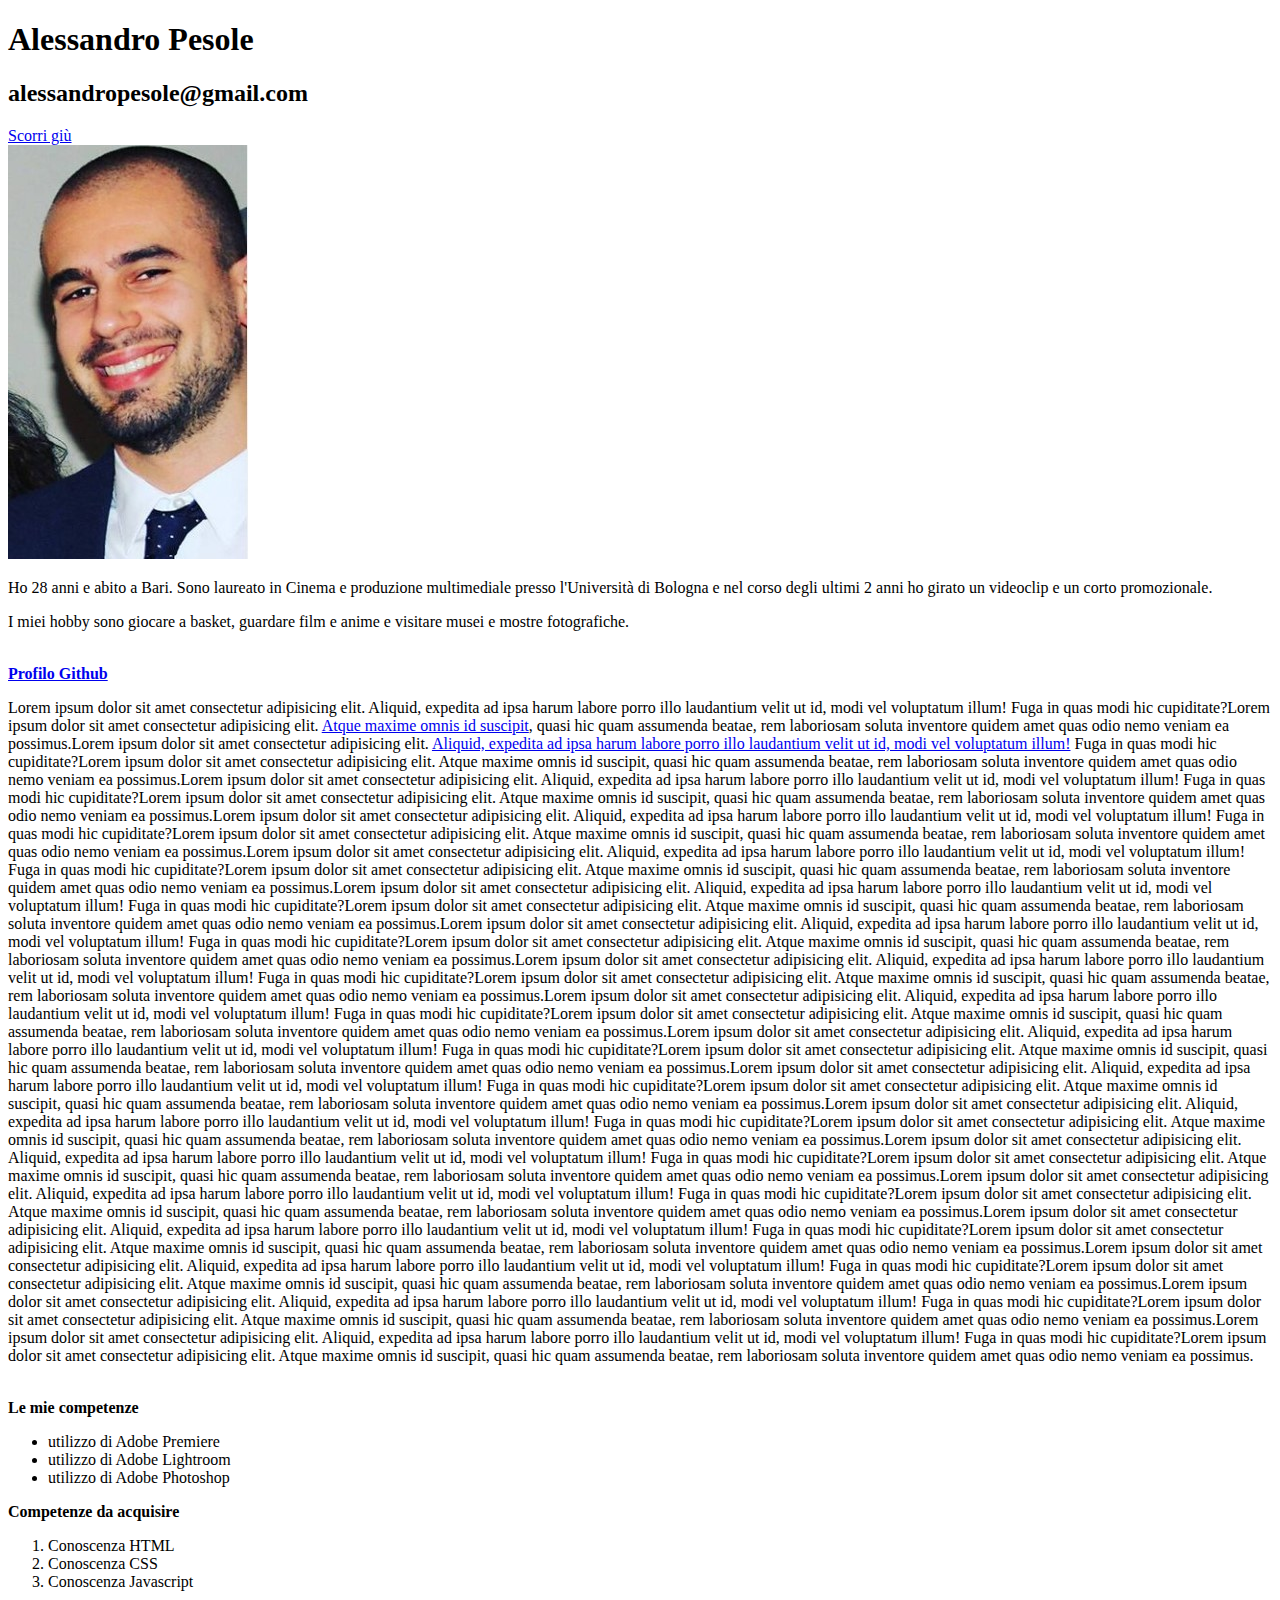
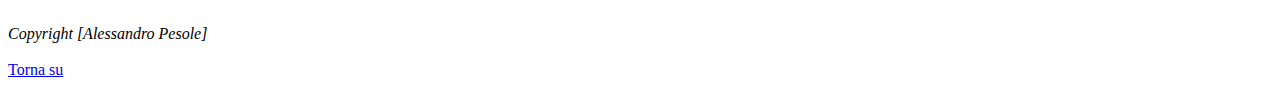
<file: Settimana 1/Giorno 1/index.html>
<!DOCTYPE html>
<html lang="it">

<head>
    <meta charset="UTF-8">
    <meta name="viewport" content="width=device-width, initial-scale=1.0">
    <title>Document</title>
</head>

<body>
    <a id="inizio"></a>
    <h1>Alessandro Pesole</h1>
    <h2>alessandropesole@gmail.com</h2>
    <a href="#footer">Scorri giù</a>
    <main>
    <a href="#"><img src="assets/images/Cattura (2).jpg" alt="Mia Foto" /></a>
    <p>
        Ho 28 anni e abito a Bari. Sono laureato in Cinema e produzione multimediale presso l'Università di Bologna e nel corso degli ultimi 2 anni ho girato un videoclip e un corto promozionale.
    </p>
    <p>
        I miei hobby sono giocare a basket, guardare film e anime e visitare musei e mostre fotografiche.
    </p>
    </main>
    <br />
    <a href="https://github.com/alessandropesole" title="profilo gitHub"><strong>Profilo Github</strong></a>
    <p>
        Lorem ipsum dolor sit amet consectetur adipisicing elit. Aliquid, expedita ad ipsa harum labore porro illo
        laudantium velit ut id, modi vel voluptatum illum! Fuga in quas modi hic cupiditate?Lorem ipsum dolor sit amet
        consectetur adipisicing elit. <a href=#>Atque maxime omnis id suscipit</a>, quasi hic quam assumenda beatae, rem laboriosam
        soluta inventore quidem amet quas odio nemo veniam ea possimus.Lorem ipsum dolor sit amet consectetur
        adipisicing elit. <a href="#">Aliquid, expedita ad ipsa harum labore porro illo laudantium velit ut id, modi vel voluptatum
        illum!</a> Fuga in quas modi hic cupiditate?Lorem ipsum dolor sit amet consectetur adipisicing elit. Atque maxime
        omnis id suscipit, quasi hic quam assumenda beatae, rem laboriosam soluta inventore quidem amet quas odio nemo
        veniam ea possimus.Lorem ipsum dolor sit amet consectetur adipisicing elit. Aliquid, expedita ad ipsa harum
        labore porro illo laudantium velit ut id, modi vel voluptatum illum! Fuga in quas modi hic cupiditate?Lorem
        ipsum dolor sit amet consectetur adipisicing elit. Atque maxime omnis id suscipit, quasi hic quam assumenda
        beatae, rem laboriosam soluta inventore quidem amet quas odio nemo veniam ea possimus.Lorem ipsum dolor sit amet
        consectetur adipisicing elit. Aliquid, expedita ad ipsa harum labore porro illo laudantium velit ut id, modi vel
        voluptatum illum! Fuga in quas modi hic cupiditate?Lorem ipsum dolor sit amet consectetur adipisicing elit.
        Atque maxime omnis id suscipit, quasi hic quam assumenda beatae, rem laboriosam soluta inventore quidem amet
        quas odio nemo veniam ea possimus.Lorem ipsum dolor sit amet consectetur adipisicing elit. Aliquid, expedita ad
        ipsa harum labore porro illo laudantium velit ut id, modi vel voluptatum illum! Fuga in quas modi hic
        cupiditate?Lorem ipsum dolor sit amet consectetur adipisicing elit. Atque maxime omnis id suscipit, quasi hic
        quam assumenda beatae, rem laboriosam soluta inventore quidem amet quas odio nemo veniam ea possimus.Lorem ipsum
        dolor sit amet consectetur adipisicing elit. Aliquid, expedita ad ipsa harum labore porro illo laudantium velit
        ut id, modi vel voluptatum illum! Fuga in quas modi hic cupiditate?Lorem ipsum dolor sit amet consectetur
        adipisicing elit. Atque maxime omnis id suscipit, quasi hic quam assumenda beatae, rem laboriosam soluta
        inventore quidem amet quas odio nemo veniam ea possimus.Lorem ipsum dolor sit amet consectetur adipisicing elit.
        Aliquid, expedita ad ipsa harum labore porro illo laudantium velit ut id, modi vel voluptatum illum! Fuga in
        quas modi hic cupiditate?Lorem ipsum dolor sit amet consectetur adipisicing elit. Atque maxime omnis id
        suscipit, quasi hic quam assumenda beatae, rem laboriosam soluta inventore quidem amet quas odio nemo veniam ea
        possimus.Lorem ipsum dolor sit amet consectetur adipisicing elit. Aliquid, expedita ad ipsa harum labore porro
        illo laudantium velit ut id, modi vel voluptatum illum! Fuga in quas modi hic cupiditate?Lorem ipsum dolor sit
        amet consectetur adipisicing elit. Atque maxime omnis id suscipit, quasi hic quam assumenda beatae, rem
        laboriosam soluta inventore quidem amet quas odio nemo veniam ea possimus.Lorem ipsum dolor sit amet consectetur
        adipisicing elit. Aliquid, expedita ad ipsa harum labore porro illo laudantium velit ut id, modi vel voluptatum
        illum! Fuga in quas modi hic cupiditate?Lorem ipsum dolor sit amet consectetur adipisicing elit. Atque maxime
        omnis id suscipit, quasi hic quam assumenda beatae, rem laboriosam soluta inventore quidem amet quas odio nemo
        veniam ea possimus.Lorem ipsum dolor sit amet consectetur adipisicing elit. Aliquid, expedita ad ipsa harum
        labore porro illo laudantium velit ut id, modi vel voluptatum illum! Fuga in quas modi hic cupiditate?Lorem
        ipsum dolor sit amet consectetur adipisicing elit. Atque maxime omnis id suscipit, quasi hic quam assumenda
        beatae, rem laboriosam soluta inventore quidem amet quas odio nemo veniam ea possimus.Lorem ipsum dolor sit amet
        consectetur adipisicing elit. Aliquid, expedita ad ipsa harum labore porro illo laudantium velit ut id, modi vel
        voluptatum illum! Fuga in quas modi hic cupiditate?Lorem ipsum dolor sit amet consectetur adipisicing elit.
        Atque maxime omnis id suscipit, quasi hic quam assumenda beatae, rem laboriosam soluta inventore quidem amet
        quas odio nemo veniam ea possimus.Lorem ipsum dolor sit amet consectetur adipisicing elit. Aliquid, expedita ad
        ipsa harum labore porro illo laudantium velit ut id, modi vel voluptatum illum! Fuga in quas modi hic
        cupiditate?Lorem ipsum dolor sit amet consectetur adipisicing elit. Atque maxime omnis id suscipit, quasi hic
        quam assumenda beatae, rem laboriosam soluta inventore quidem amet quas odio nemo veniam ea possimus.Lorem ipsum
        dolor sit amet consectetur adipisicing elit. Aliquid, expedita ad ipsa harum labore porro illo laudantium velit
        ut id, modi vel voluptatum illum! Fuga in quas modi hic cupiditate?Lorem ipsum dolor sit amet consectetur
        adipisicing elit. Atque maxime omnis id suscipit, quasi hic quam assumenda beatae, rem laboriosam soluta
        inventore quidem amet quas odio nemo veniam ea possimus.Lorem ipsum dolor sit amet consectetur adipisicing elit.
        Aliquid, expedita ad ipsa harum labore porro illo laudantium velit ut id, modi vel voluptatum illum! Fuga in
        quas modi hic cupiditate?Lorem ipsum dolor sit amet consectetur adipisicing elit. Atque maxime omnis id
        suscipit, quasi hic quam assumenda beatae, rem laboriosam soluta inventore quidem amet quas odio nemo veniam ea
        possimus.Lorem ipsum dolor sit amet consectetur adipisicing elit. Aliquid, expedita ad ipsa harum labore porro
        illo laudantium velit ut id, modi vel voluptatum illum! Fuga in quas modi hic cupiditate?Lorem ipsum dolor sit
        amet consectetur adipisicing elit. Atque maxime omnis id suscipit, quasi hic quam assumenda beatae, rem
        laboriosam soluta inventore quidem amet quas odio nemo veniam ea possimus.Lorem ipsum dolor sit amet consectetur
        adipisicing elit. Aliquid, expedita ad ipsa harum labore porro illo laudantium velit ut id, modi vel voluptatum
        illum! Fuga in quas modi hic cupiditate?Lorem ipsum dolor sit amet consectetur adipisicing elit. Atque maxime
        omnis id suscipit, quasi hic quam assumenda beatae, rem laboriosam soluta inventore quidem amet quas odio nemo
        veniam ea possimus.Lorem ipsum dolor sit amet consectetur adipisicing elit. Aliquid, expedita ad ipsa harum
        labore porro illo laudantium velit ut id, modi vel voluptatum illum! Fuga in quas modi hic cupiditate?Lorem
        ipsum dolor sit amet consectetur adipisicing elit. Atque maxime omnis id suscipit, quasi hic quam assumenda
        beatae, rem laboriosam soluta inventore quidem amet quas odio nemo veniam ea possimus.Lorem ipsum dolor sit amet
        consectetur adipisicing elit. Aliquid, expedita ad ipsa harum labore porro illo laudantium velit ut id, modi vel
        voluptatum illum! Fuga in quas modi hic cupiditate?Lorem ipsum dolor sit amet consectetur adipisicing elit.
        Atque maxime omnis id suscipit, quasi hic quam assumenda beatae, rem laboriosam soluta inventore quidem amet
        quas odio nemo veniam ea possimus.
    </p>
    <div>
    <p>
        <br />
        <b>Le mie competenze</b>
        <ul>
            <li>utilizzo di Adobe Premiere</li>
            <li>utilizzo di Adobe Lightroom</li>
            <li>utilizzo di Adobe Photoshop</li>
        </ul>
        <b>Competenze da acquisire</b>
        <ol>
            <li>Conoscenza HTML</li>
            <li>Conoscenza CSS</li>
            <li>Conoscenza Javascript</li>
        </ol>
    </p>
    </div>
    <br />
    <footer id="footer"> <i>Copyright [Alessandro Pesole]</i></footer>
    <br />
    <a href="#inizio" alt="Torna su">Torna su</a>
    
</body>

</html>
</file>
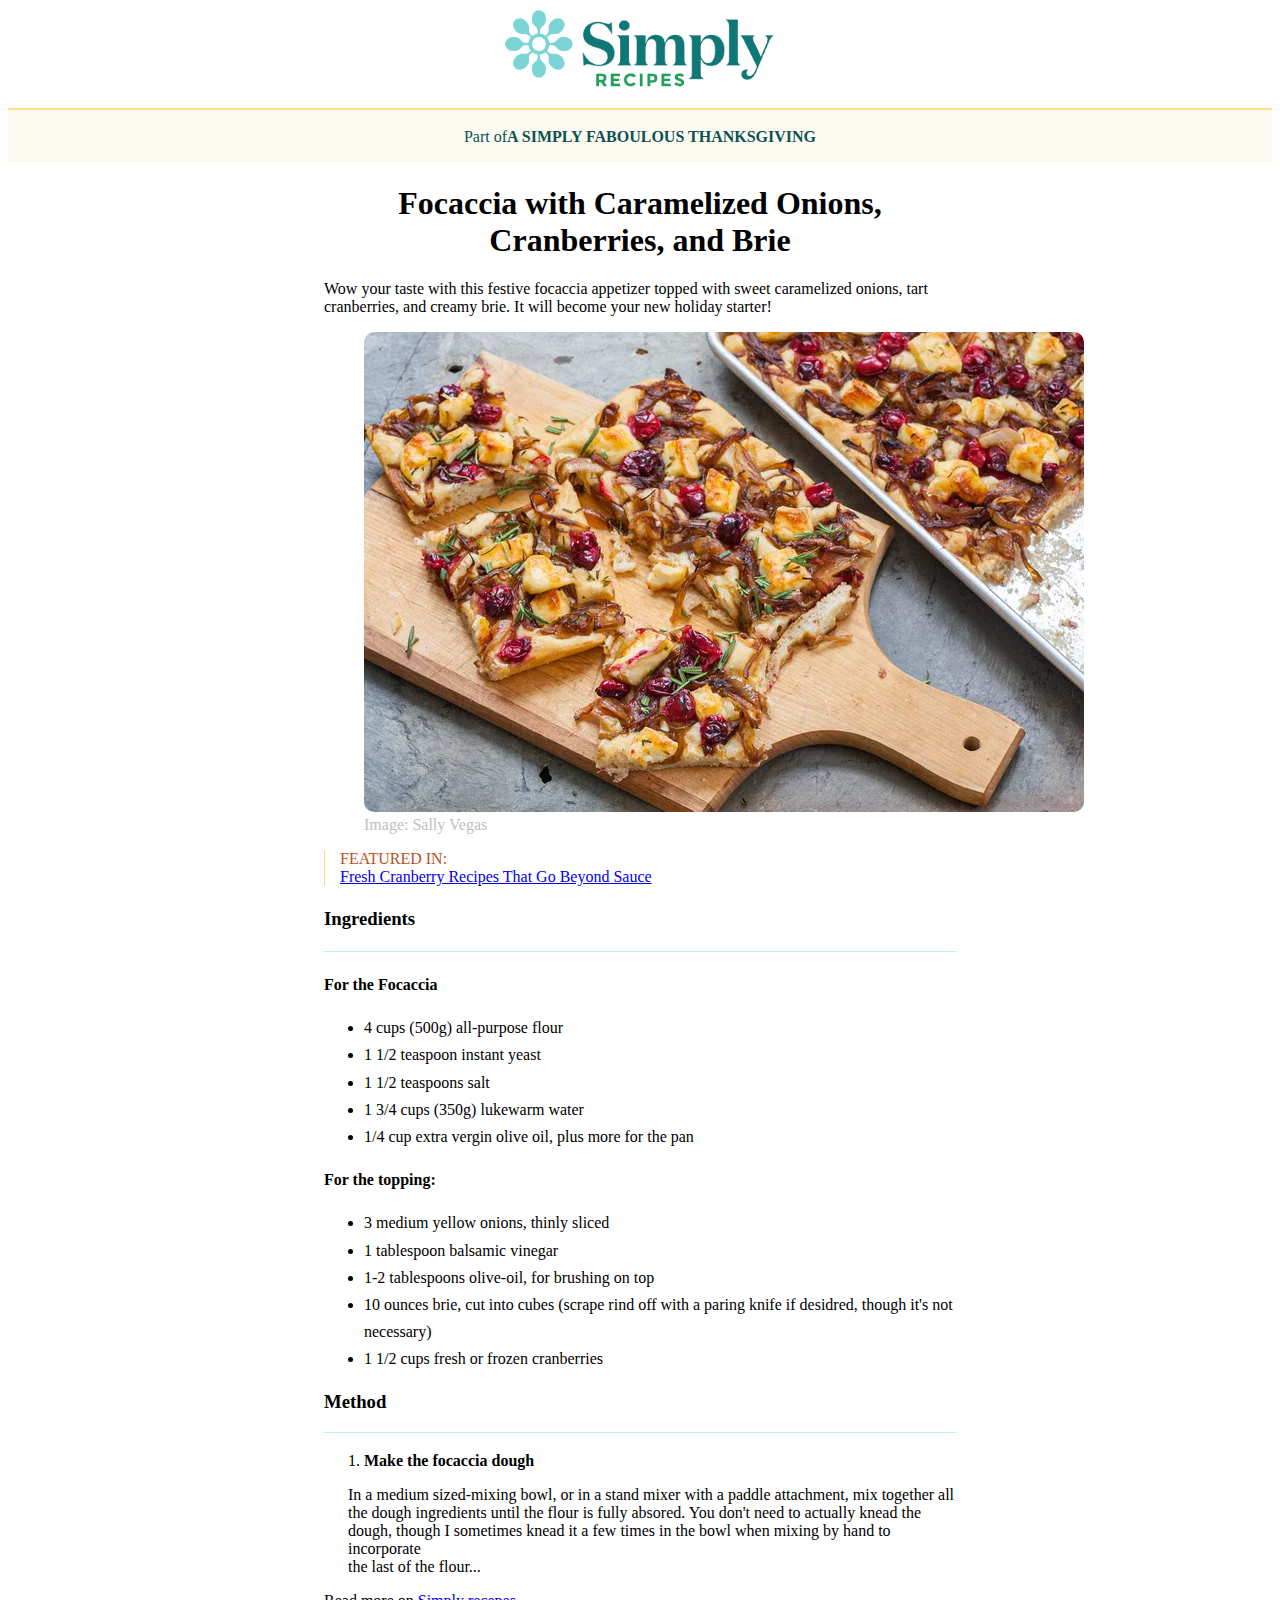
<file: Settimana 1/Giorno 3/index.html>
<!DOCTYPE html>
<html lang="it">

<head>
    <meta charset="UTF-8" />
    <meta name="viewport" content="width=device-width, initial-scale=1.0" />
    <title>Document</title>
    <link rel="stylesheet" href="assets/css/style.css" />
</head>

<body>
    <header>
        <div id="immagine">
            <img src="assets/images/logo.png" alt="logo" id="logo" />
        </div>
        <div class="slogan">
            <p>Part of<b>A SIMPLY FABOULOUS THANKSGIVING</b></p>
        </div>
    </header>
    <main>
        <div>
            <h1>
                Focaccia with Caramelized Onions, <br />
                Cranberries, and Brie
            </h1>
            <p>
                Wow your taste with this festive focaccia appetizer topped with sweet
                caramelized onions, tart <br />
                cranberries, and creamy brie. It will become your new holiday starter!
            </p>
            </div>
            <div>
            <figure id="figuredue">
                <img src="assets/images/focaccia.png" alt="immagineFocaccia" id="immagine">
                <br />
                <figcaption>Image: Sally Vegas</figcaption>
                </figure>
            </div>
            <div class="feature">
            <p id="featured">
                FEATURED IN: <br />
                <a href="#">Fresh Cranberry Recipes That Go Beyond Sauce</a>
            </p>
        </div>
        <div id="elencopuntato">
            <h3 class="titoli">Ingredients</h3>
            <p>
                <b>For the Focaccia</b>
            <ul>
                <li> 4 cups (500g) all-purpose flour</li>
                <li> 1 1/2 teaspoon instant yeast</li>
                <li> 1 1/2 teaspoons salt</li>
                <li> 1 3/4 cups (350g) lukewarm water </li>
                <li> 1/4 cup extra vergin olive oil, plus more for the pan</li>
            </ul>
            </p>
            <p>
                <b>For the topping:</b>
            <ul>
                <li> 3 medium yellow onions, thinly sliced</li>
                <li> 1 tablespoon balsamic vinegar</li>
                <li> 1-2 tablespoons olive-oil, for brushing on top</li>
                <li>10 ounces brie, cut into cubes (scrape rind off with a paring knife if desidred, though it's not
                    <br /> necessary)</li>
                <li> 1 1/2 cups fresh or frozen cranberries</li>
            </ul>
            </p>
        </div>
        <h3 class="titoli">Method</h3>
        <p>
        <ol>
        <li><b>Make the focaccia dough</b>
        </li>
        </ol>
        </p>
        <p id="partefinale">
        In a medium sized-mixing bowl, or in a stand mixer with a paddle attachment, mix together all <br /> the dough
        ingredients until the flour is fully absored. You don't need to actually knead the <br /> dough, though I
        sometimes knead it a few times in the bowl when mixing by hand to incorporate <br> the last of the flour...
        </p>
        
    </main>

    <footer>
        Read more on <a href=#>Simply recepes</a>
    </footer>
</body>

</html>
</file>
<file: Settimana 1/Giorno 3/assets/css/style.css>
main, footer {
    width: 50%;
    margin: 0 auto;
}
h1 {
    text-align: center;
}
#immagine {
    border-radius: 10px 10px 10px 10px;

}

header {
    text-align:center;
    font-size: 50%;
}

.feature {
    padding-left: 15px;
    margin-left: 20px black;
    border-left-color: #FFD774;
    border-left-style: solid;
    border-left-width: 1.7px;
}

figcaption {
color: #C0C0C0
}

header p {
    font-size: 2em;
    color:#0B5251;
    border-top: 2px solid;
    border-color: #FFDD89; 
    padding:1.1em;
}
#logo {
    width: 30vh;
}

.slogan {
    background-color: #FDFBF1;
}
 
#featured {
    color:#BA511E
}
#elencopuntato {
    line-height: 1.7rem;
}
.titoli {
padding-bottom: 1.2rem;
border-bottom-color: #BDF1F0;
border-bottom-style: solid;
border-bottom-width: 1.7px;
}
#partefinale {
    padding-left: 1.5rem;
}
</file>
